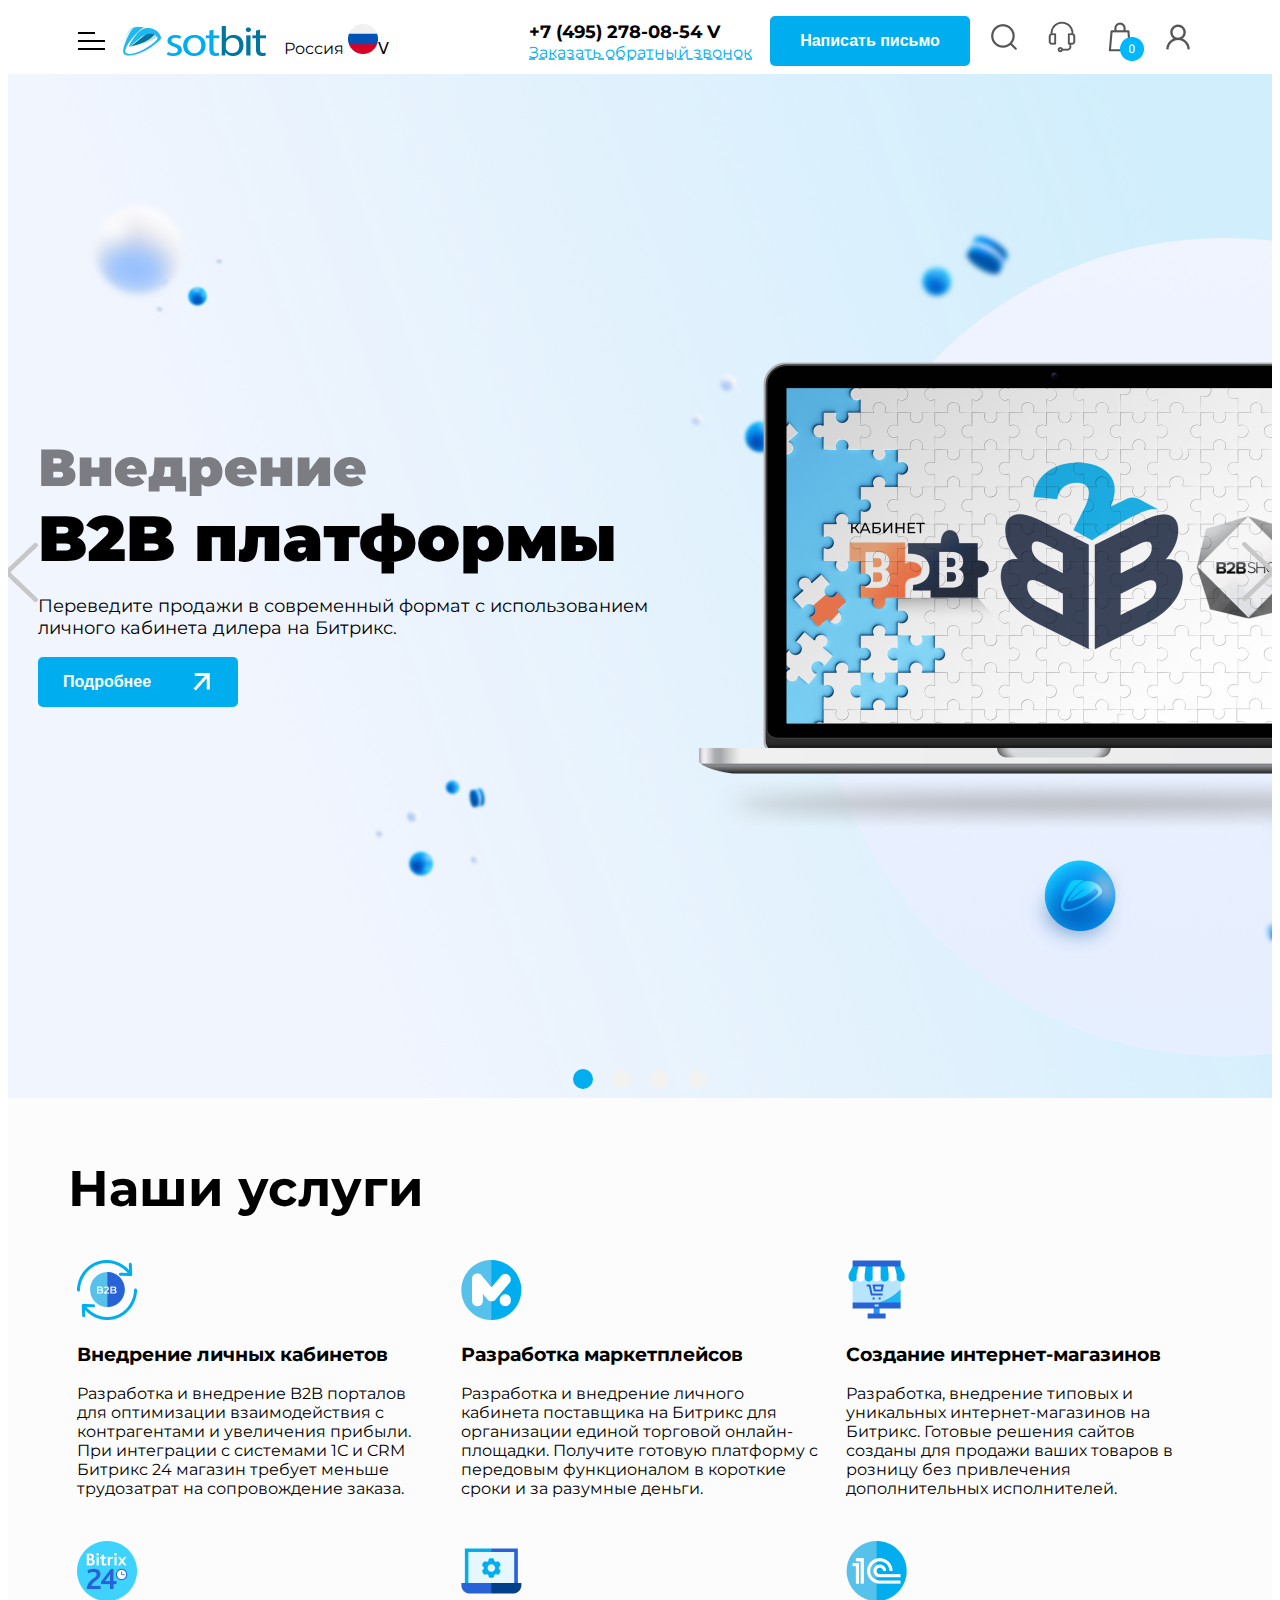
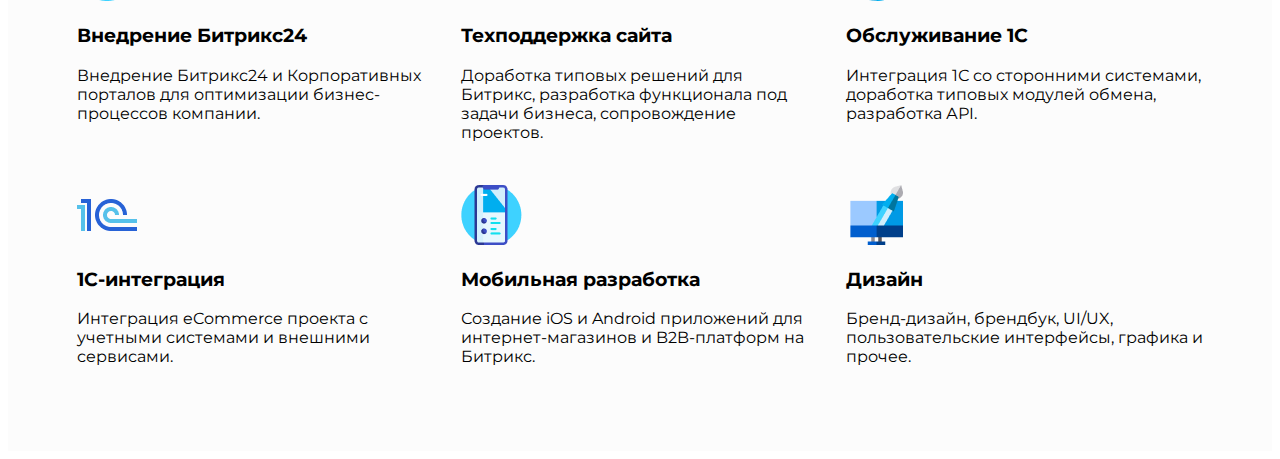
<file: index.html>
<!DOCTYPE html>
<html lang="ru">

<head>
    <meta charset="UTF-8">
    <meta name="viewport" content="width=device-width, initial-scale=1.0">
    <title>Document</title>
    <link rel="stylesheet" href="style.css">
</head>

<body>
    <header class="header">
        <div class="header__first-half">
            <div class="header__menu">
                <div class="header__menu-item"></div>
                <div class="header__menu-item"></div>
                <div class="header__menu-item"></div>
            </div>
            <img class="header__logo" src="./image/logo.png" alt="logo">
            <p class="header__country">Россия <img class="header__country-flag" src="./image/language.png" alt="rus">ᐯ
            </p>
        </div>

        <div class="header__second-half">
            <div class="header__phone">
                <p class="header__phone-number"><strong>+7 (495) 278-08-54 V</strong></p>
                <p class="header__callback">Заказать обратный звонок</p>
            </div>
            <button class="header__button header__button-letter"><b>Написать письмо</b></button>
            <nav class="header__nav">
                <button class="header__button header__button-search" type="button"></button>
                <button class="header__button header__button-support" type="button"></button>
                <button class="header__button header__button-basket" type="button"></button>
                <button class="header__button header__button-user" type="button"></button>
            </nav>
        </div>
    </header>

    <main>
        <section class="intro">
            <div class="intro__container">
                <button class="intro__arrow intro__arrow-left"></button>
                <div class="intro__content">
                    <h1>
                        <span class="intro__title-large">
                            <strong>Разработка и внедрение</strong>
                        </span>
                        <span class="intro__subtitle intro__subtitle-small">Внедрение</span>
                    </h1>
                    <h2>
                        <span class="intro__subtitle intro__subtitle-large">
                            B2B платформы на Битрикс
                        </span>
                        <span class="intro__title intro__title-small">B2B платформы</span>
                    </h2>
                    <ol class="intro__list intro__list-large">
                        <li>Быстрый запуск B2B платформы за одну неделю;</li>
                        <li>Гарантия качественного выполнения работ точно в срок;</li>
                        <li>Возможность доработки под задачи Вашего бизнеса.</li>
                    </ol>
                    <p class="intro__text intro__text-small">Переведите продажи в современный формат с использованием
                        личного кабинета дилера на
                        Битрикс.</p>
                    <button class="intro__button"><b>Подробнее</b><img src="./image/button_arrow.png"
                            alt="arrow"></button>
                </div>
                <button class="intro__arrow intro__arrow-right"></button>
            </div>
            <div class="intro__circles">
                <div></div>
                <div></div>
                <div></div>
                <div></div>
            </div>
        </section>
        <section class="services">
            <h2 class="services__title">Наши услуги</h2>
            <div class="services__cards">
                <div class="services__card">
                    <div class="services__card-image-wrapped">
                        <img class="services__card-image" src="./image/image1.png" alt="image1">
                        <img class="services__card-link" src="./image/link.png" alt="link">
                    </div>
                    <h3 class="services__card-heading">Внедрение личных кабинетов</h3>
                    <p class="services__card-text">Разработка и внедрение B2B порталов для оптимизации взаимодействия с
                        контрагентами и увеличения
                        прибыли. При интеграции с системами 1С и CRM Битрикс 24 магазин требует меньше трудозатрат на
                        сопровождение заказа.</p>
                </div>
                <div class="services__card">
                    <div class="services__card-image-wrapped">
                        <img class="services__card-image" src="./image/image2.png" alt="image2">
                        <img class="services__card-link" src="./image/link.png" alt="link">
                    </div>
                    <h3 class="services__card-heading">Разработка маркетплейсов</h3>
                    <p class="services__card-text">Разработка и внедрение личного кабинета поставщика на Битрикс для
                        организации единой торговой
                        онлайн-площадки. Получите готовую платформу с передовым функционалом в короткие сроки и за
                        разумные деньги.</p>
                </div>
                <div class="services__card">
                    <div class="services__card-image-wrapped">
                        <img class="services__card-image" src="./image/image3.png" alt="image3">
                        <img class="services__card-link" src="./image/link.png" alt="link">
                    </div>
                    <h3 class="services__card-heading">Создание интернет-магазинов</h3>
                    <p class="services__card-text">Разработка, внедрение типовых и уникальных интернет-магазинов на
                        Битрикс. Готовые решения сайтов
                        созданы для продажи ваших товаров в розницу без привлечения дополнительных исполнителей.</p>
                </div>
                <div class="services__card">
                    <div class="services__card-image-wrapped">
                        <img class="services__card-image" src="./image/image4.png" alt="image4">
                        <img class="services__card-link" src="./image/link.png" alt="link">
                    </div>
                    <h3 class="services__card-heading">Внедрение Битрикс24</h3>
                    <p class="services__card-text">Внедрение Битрикс24 и Корпоративных порталов для оптимизации
                        бизнес-процессов компании.</p>
                </div>
                <div class="services__card">
                    <div class="services__card-image-wrapped">
                        <img class="services__card-image" src="./image/image5.png" alt="image5">
                        <img class="services__card-link" src="./image/link.png" alt="link">
                    </div>
                    <h3 class="services__card-heading">Техподдержка сайта</h3>
                    <p class="services__card-text">Доработка типовых решений для Битрикс, разработка функционала под
                        задачи бизнеса, сопровождение
                        проектов.</p>
                </div>
                <div class="services__card">
                    <div class="services__card-image-wrapped">
                        <img class="services__card-image" src="./image/image6.png" alt="image6">
                        <img class="services__card-link" src="./image/link.png" alt="link">
                    </div>
                    <h3 class="services__card-heading">Обслуживание 1С</h3>
                    <p class="services__card-text">Интеграция 1С со сторонними системами, доработка типовых модулей
                        обмена, разработка АРI.</p>
                </div>
                <div class="services__card">
                    <div class="services__card-image-wrapped">
                        <img class="services__card-image" src="./image/image7.png" alt="image7">
                        <img class="services__card-link" src="./image/link.png" alt="link">
                    </div>
                    <h3 class="services__card-heading">1C-интеграция</h3>
                    <p class="services__card-text">Интеграция eCommerce проекта с учетными системами и внешними
                        сервисами.</p>
                </div>
                <div class="services__card">
                    <div class="services__card-image-wrapped">
                        <img class="services__card-image" src="./image/image8.png" alt="image8">
                        <img class="services__card-link" src="./image/link.png" alt="link">
                    </div>
                    <h3 class="services__card-heading">Мобильная разработка</h3>
                    <p class="services__card-text">Создание iOS и Android приложений для интернет-магазинов и
                        B2B-платформ на Битрикс.</p>
                </div>
                <div class="services__card">
                    <div class="services__card-image-wrapped">
                        <img class="services__card-image" src="./image/image9.png" alt="image9">
                        <img class="services__card-link" src="./image/link.png" alt="link">
                    </div>
                    <h3 class="services__card-heading">Дизайн</h3>
                    <p class="services__card-text">Бренд-дизайн, брендбук, UI/UX, пользовательские интерфейсы, графика и
                        прочее.</p>
                </div>
            </div>
        </section>
    </main>
</body>

</html>
</file>
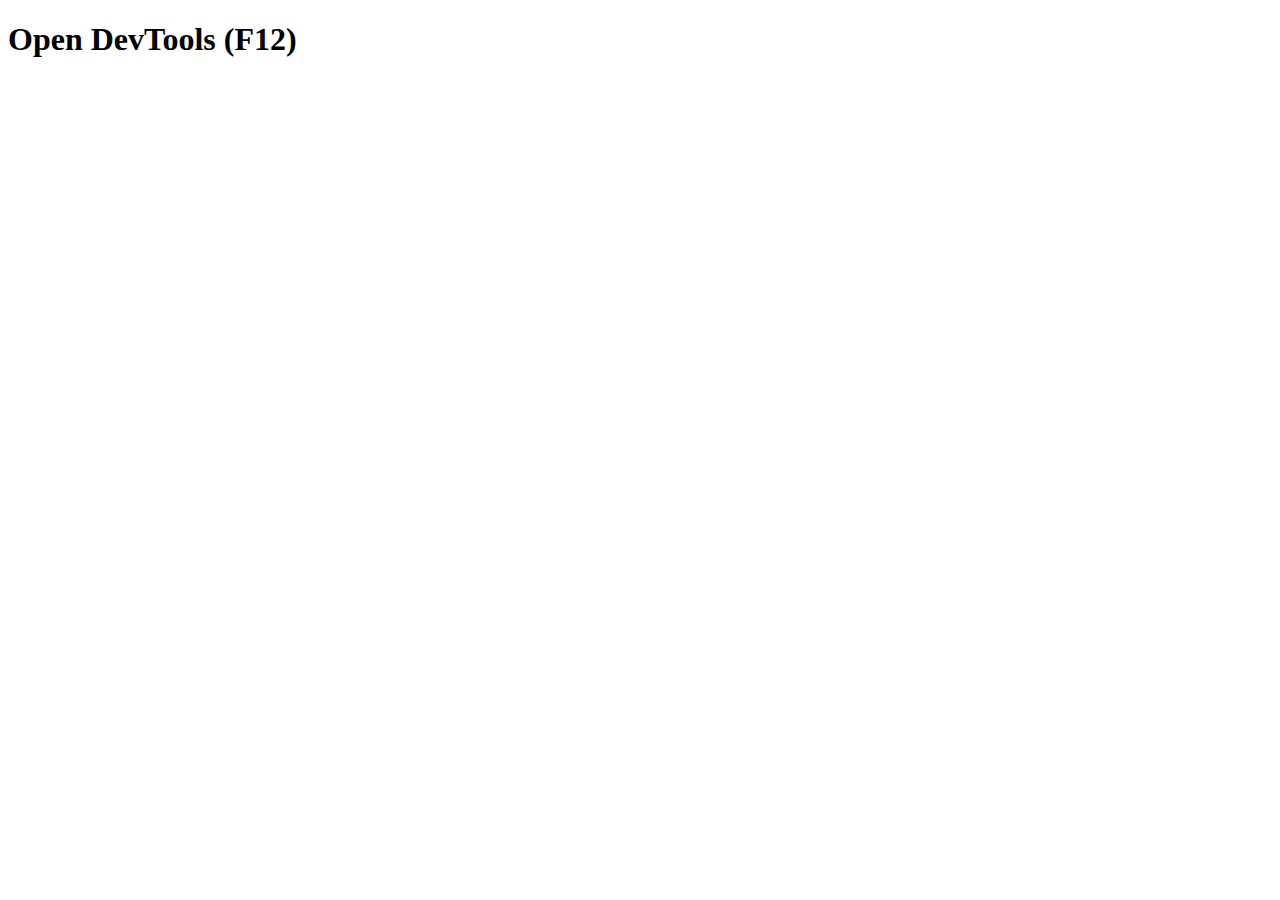
<file: classes/index.html>
<!DOCTYPE html>
<html lang="en">
<head>
  <meta charset="UTF-8">
  <title>Test Classes</title>
</head>
<body>
  <h1>Open DevTools (F12)</h1>

  <script type="module">
    import { Student } from './Student.js';
    import { Instructor } from './Instructor.js';
    import { Course } from './Course.js';

    const student = new Student('Alice', 20, 'alice@test.com', '1');
    const student2 = new Student('Aline', 21, 'alice@test.com', '2');
    const instructor = new Instructor('Dr. Brown', 50, 'brown@uni.edu', 'Instructor1');
    const course = new Course('course1', 'JavaScript Basics', instructor);
    const course2 = new Course('course1', 'PHP', instructor);

    course.addStudent(student);
    course.addStudent(student2);
    course2.addStudent(student2);
    instructor.assignCourse(course);
    instructor.assignCourse(course2);

    student.getDetails();  
    student2.getDetails();  
    instructor.getDetails(); 
    course.getDetails();  
  </script>
</body>
</html>
</file>
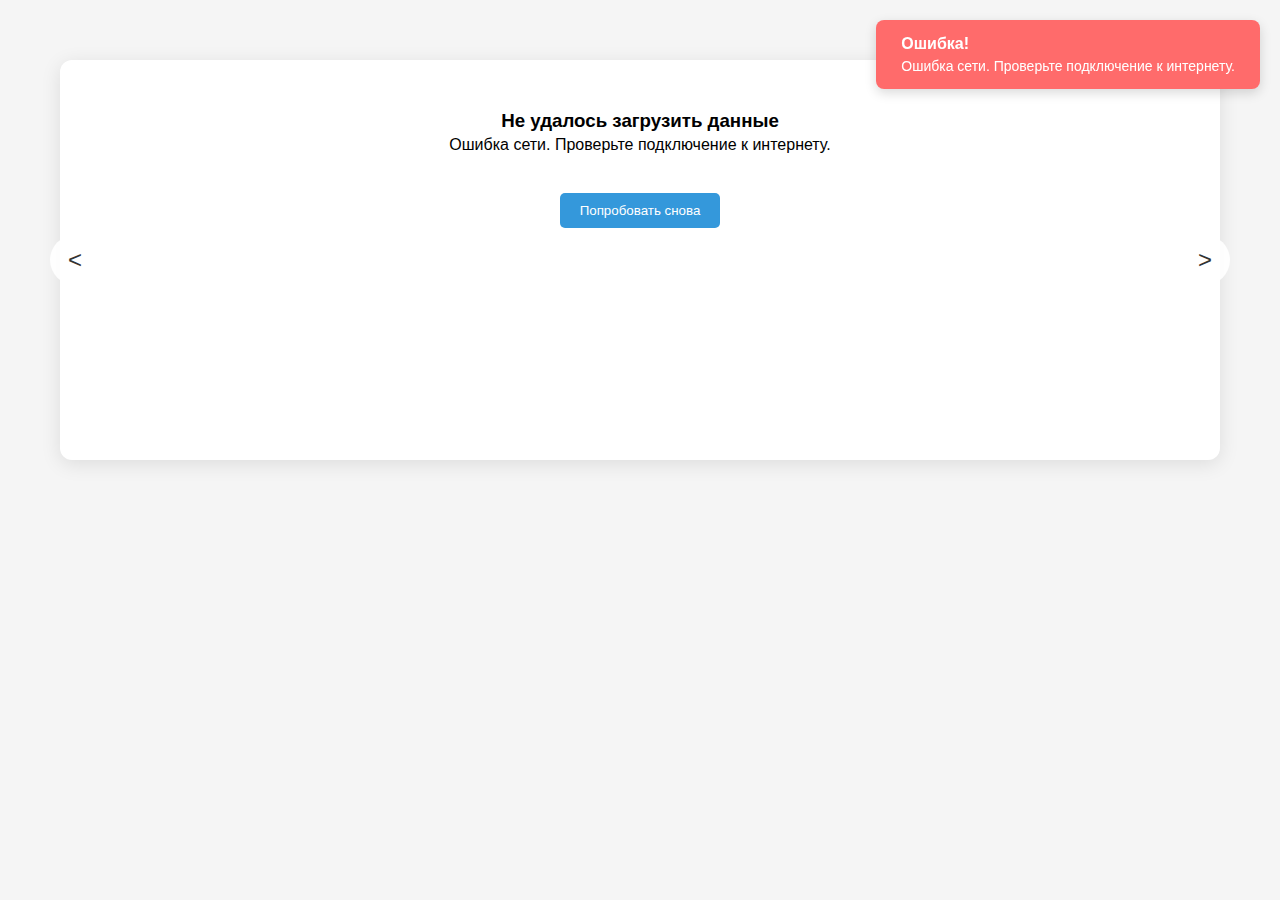
<file: network/index.html>
<!DOCTYPE html>
<html lang="ru">
<head>
    <meta charset="UTF-8">
    <meta name="viewport" content="width=device-width, initial-scale=1.0">
    <title>Карусель блога</title>
    <link rel="stylesheet" href="style.css">
    <script src="script.js" defer></script>
</head>
<body>
    <section>
        <div id="loader" class="loader"></div>
        
        <div id="blog"></div>
        
        <button id="prev-button" aria-label="Посмотреть предыдущий слайд">&lt;</button>
        <button id="next-button" aria-label="Посмотреть следующий слайд">&gt;</button>
        
        <div id="indicators" class="carousel-indicators hidden"></div>
    </section>
</body>
</html>
</file>
<file: style.css>
@import url('https://fonts.googleapis.com/css2?family=Montserrat:ital,wght@0,100..900;1,100..900&family=Roboto:ital,wght@0,100;0,300;0,400;0,500;0,700;0,900;1,100;1,300;1,400;1,500;1,700;1,900&display=swap');

body {
    font-family: "Montserrat", serif;
}

.header {
    display: flex;
    justify-content: space-around;
    align-items: center;
}

.header__first-half,
.header__second-half,
.header__nav {
    display: flex;
    align-items: center;
    gap: 2vh;
}

.header__menu {
    display: grid;
    gap: 6px;
}

.header__menu-item {
    border: 1px solid black;
    width: 25px;
}

.header__menu-item:first-child {
    width: 15px;
}

.header__phone p {
    margin: 0;
}

.header__phone-number {
    font-size: large;
}

.header__callback {
    color: #00AEEF;
    text-decoration: underline dashed;
}

.header__button {
    border: none;
    background-repeat: no-repeat;

}

.header__button-search,
.header__button-support,
.header__button-basket,
.header__button-user {
    width: 40px;
    height: 40px;
    background-color: transparent;
}

.header__button-search {
    background-image: url('./image/search.png');
}

.header__button-support {
    background-image: url('./image/Support.png');
}

.header__button-basket {
    background-image: url('./image/basket.png');
}

.header__button-user {
    background-image: url('./image/user.png');
}

.header__button-letter,
.intro__button {
    width: 200px;
    height: 50px;
    font-size: 16px;
    color: #ffffff;
    background-color: #00AEEF;
    border: none;
    border-radius: 5px;
}

h1 {
    font-weight: 300;
}

.intro {
    background: url(./image/background1920.png);
    height: 1080px;
    display: grid;
}

.intro__container {
    display: flex;
    align-items: center;
    gap: 15vh;
    align-self: end;
}

.intro__content {
    max-width: 839px;
    font-size: 56px;
}

h1, h2{
    margin: 0;
}

.intro__subtitle {
    font-weight: 300;
    font-size: 52px;
}

.intro__list {
    font-size: 16px;
}

.intro__title-small,
.intro__subtitle-small,
.intro__text {
    display: none;
}

.intro__button{
    display: flex;
    align-items: center;
    justify-content: space-around;
}

.intro__arrow{
    border: none;
    width: 30px;
    height: 60px;
}

.intro__arrow-right{
    background: url(./image/arrow_right.png);
    margin-left: auto;
}

.intro__arrow-left{
    background: url(./image/arrow_right.png);
    transform: rotate(180deg);
}

.intro__circles {
    display: flex;
    justify-self: center;
    gap: 2vh;
    align-self: self-end;
    margin-bottom: 1vh;
}

.intro__circles div {
    border: 10px solid #F2F2F2;
    border-radius: 50%;
}

.intro__circles div:first-child {
    border-color: #00AEEF;
}

.services {
    padding: 80px 220px;
    background-color: #FCFCFC;
}

.services__title {
    font-size: 50px;
    padding-bottom: 32px;
}

.services__cards {
    display: grid;
    grid-template-columns: repeat(3, 1fr);
    gap: 1vh;
}

.services__card {
    border-radius: 5px;
    padding: 1vh;
}

.services__card:hover {
    background-color: #ffffff;
    box-shadow: 5px 5px 5px rgb(219, 219, 219);
}

.services__card-link {
    display: none;
    height: 30px;
}

@media (max-width: 1540px) {
    .intro {
        background: url(./image/background1440.png);
        height: 1024px;
    }

    .intro__container {
        gap: 0;
    }

    .intro__title-large,
    .intro__subtitle-large,
    .intro__list {
        display: none;
    }

    .intro__title-small,
    .intro__subtitle-small,
    .intro__text {
        display: block;
    }

    .intro__subtitle {
        font-size: 52px;
        font-weight: 1000;
        color: #7c7d82;
    }

    .intro__title {
        font-size: 64px;
        font-weight: 1000;
    }

    .intro__text {
        font-size: 18px;
        max-width: 630px;

    }

    .services {
        padding: 60px;
    }
}

@media (max-width: 1024px) {
    .intro {
        background: url(./image/background1024.png);
        height: 768px;

    }

    .intro__subtitle {
        font-size: 40px;
    }

    .intro__title {
        font-size: 48px;
    }

    .intro__text{
        font-size: 18px;
        max-width: 450px;
    }

    .header__button-letter,
    .intro__arrow {
        display: none
    }

    .services {
        padding: 50px 30px;
    }
}

@media (max-width: 768px) {
    .header__logo {
        height: 19px;
    }

    .header__phone {
        display: none;
    }

    .intro {
        background: url(./image/background768.png);
        height: 1024px;
    }

    .intro__container {
        align-self: start;
        padding: 15vh 1vh;
    }

    .intro__subtitle {
        font-size: 32px;
    }

    .intro__title {
        font-size: 40px;
    }

    .intro__text {
        font-size: 18px;
        max-width: 720px;
    }

    .services {
        padding: 40px 0;
    }

    .services__card-image-wrapped {
        display: flex;
        justify-content: space-between;
    }

    .services__card-link {
        display: block;
    }

    .services__card {
        background-color: #ffffff;
        box-shadow: 5px 5px 5px rgb(219, 219, 219);
    }

    .services__title {
        font-size: 40px;
        padding-bottom: 20px;
    }

    .services__cards {
        grid-template-columns: repeat(2, 1fr);
    }
}

@media (max-width: 520px) {
    .header__country,
    .header__button-support,
    .header__button-basket {
        display: none;
    }

    .intro {
        background: url(./image/background320.png);
        height: 629px;
    }
    
    .intro__container {
        padding: 3vh 1vh;
    }

    .intro__subtitle {
        font-size: 24px;
    }

    .intro__title {
        font-size: 32px;
    }

    .services {
        padding: 32px 0;
    }

    .services__title {
        font-size: 24px;
        padding-bottom: 16px;
    }

    .services__cards {
        grid-template-columns: 1fr;
    }
}
</file>
<file: network/style.css>
* {
  box-sizing: border-box;
  margin: 0;
  padding: 0;
}

body {
  font-family: Arial, sans-serif;
  background-color: #f5f5f5;
  padding: 20px;
}

section {
  position: relative;
  max-width: 1200px;
  margin: 0 auto;
  padding: 40px 20px;
}

#blog {
  display: flex;
  overflow: hidden;
  position: relative;
  min-height: 400px;
  background-color: white;
  border-radius: 12px;
  box-shadow: 0 4px 20px rgba(0, 0, 0, 0.1);
}

.divCarousel {
  min-width: 100%;
  padding: 30px;
  display: none;
  animation: fadeIn 0.5s ease;
}

.divCarousel.active {
  display: block;
}

.divCarousel img {
  width: 100%;
  max-height: 300px;
  object-fit: cover;
  border-radius: 8px;
}

.divCarousel p {
  margin-bottom: 15px;
  line-height: 1.6;
}

.divCarousel strong {
  font-size: 1.5rem;
  color: #333;
}

#prev-button,
#next-button {
  position: absolute;
  top: 50%;
  transform: translateY(-50%);
  width: 50px;
  height: 50px;
  background-color: rgba(255, 255, 255, 0.9);
  border: none;
  border-radius: 50%;
  font-size: 24px;
  color: #333;
  cursor: pointer;
  transition: all 0.3s ease;
  z-index: 100;
}

#prev-button:hover,
#next-button:hover {
  background-color: #333;
  color: white;
  transform: translateY(-50%) scale(1.1);
}

#prev-button {
  left: 10px;
}

#next-button {
  right: 10px;
}

.loader {
  position: absolute;
  top: 50%;
  left: 50%;
  transform: translate(-50%, -50%);
  width: 60px;
  height: 60px;
  border: 5px solid #f3f3f3;
  border-top: 5px solid #3498db;
  border-radius: 50%;
  animation: spin 1s linear infinite;
  z-index: 10;
}

.hidden {
  display: none !important;
}

.error-notification {
  position: fixed;
  top: 20px;
  right: 20px;
  background-color: #ff6b6b;
  color: white;
  padding: 15px 25px;
  border-radius: 8px;
  box-shadow: 0 4px 12px rgba(0, 0, 0, 0.15);
  z-index: 1000;
  animation: slideIn 0.3s ease;
  max-width: 400px;
}

.error-notification.fade-out {
  animation: fadeOut 0.3s ease forwards;
}

.erorr-button{
  margin-top: 20px;
  padding: 10px 20px;
  background-color: #3498db;
  color: white;
  border: none;
  border-radius: 5px;
  cursor: pointer;
}
      
.carousel-indicators {
  position: absolute;
  bottom: 20px;
  left: 50%;
  transform: translateX(-50%);
  display: flex;
  gap: 10px;
  z-index: 50;
}

.indicator {
  width: 12px;
  height: 12px;
  border-radius: 50%;
  background-color: rgba(0, 0, 0, 0.2);
  cursor: pointer;
  transition: background-color 0.3s ease;
}

.indicator.active {
  background-color: #3498db;
}
</file>
